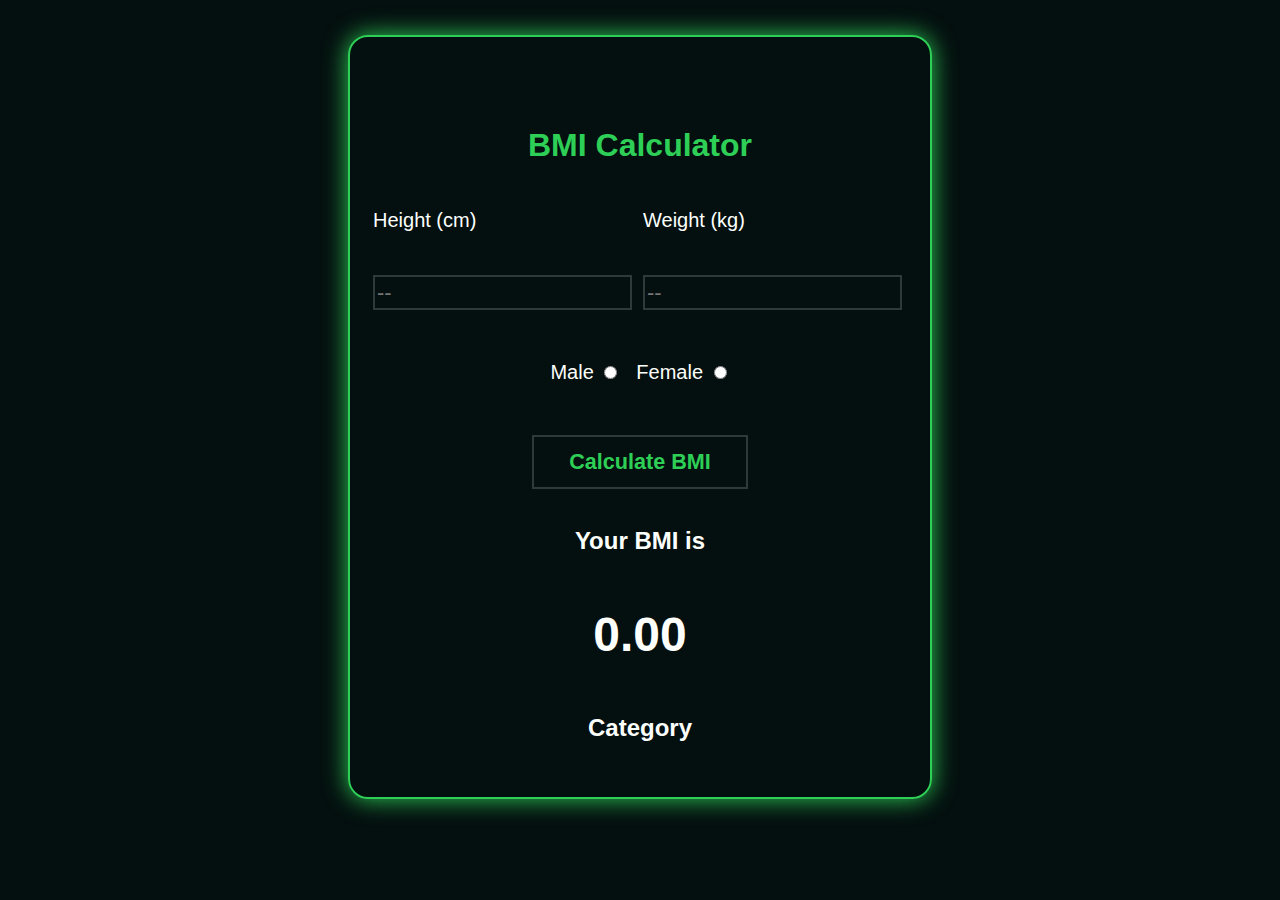
<file: BMI Calculator/index.html>
<!DOCTYPE html>
<html lang="en">
<head>
    <meta charset="UTF-8">
    <meta name="viewport" content="width=device-width, initial-scale=1.0">
    <script src="https://cdn.jsdelivr.net/npm/@popperjs/core@2.11.8/dist/umd/popper.min.js" integrity="sha384-I7E8VVD/ismYTF4hNIPjVp/Zjvgyol6VFvRkX/vR+Vc4jQkC+hVqc2pM8ODewa9r" crossorigin="anonymous"></script>
    <script src="https://cdn.jsdelivr.net/npm/bootstrap@5.3.3/dist/js/bootstrap.min.js" integrity="sha384-0pUGZvbkm6XF6gxjEnlmuGrJXVbNuzT9qBBavbLwCsOGabYfZo0T0to5eqruptLy" crossorigin="anonymous"></script>
    <link rel="stylesheet" href="style.css">
    <title>BMI Calculator</title>
</head>
<body>
    <div class="show_bmi glow">
        <h1 class="header">BMI Calculator</h1>
        <form name="bmi_form" id="bmi_form" class="bmi_form" action="">
            <div class="bmi_1">
                <div>
                    <label for="height">Height (cm)</label><br>
                    <input type="number" name="height" placeholder="--" id="height" required>
                </div>
                <div>
                    <label for="weight">Weight (kg)</label><br>
                    <input type="number" name="weight" placeholder="--" step=".1" id="weight" required>
                </div>
            </div>
    
            <div class="bmi_2">
                <div>
                    <label for="male">Male</label>
                    <input type="radio" name="gender" value="male" id="male" required>
                </div>
                <div>
                    <label for="female">Female</label>
                    <input type="radio" name="gender" value="female" id="female" required>
                </div>
            </div>
            <div class="bmi_3">
                <input type="submit" value="Calculate BMI">
            </div>
        </form>
        
        <div class="bmi_output">
            <div class="bmi_op_1">
                <h2>Your BMI is</h2>
                <h1 id="bmi_value"></h1>
            </div>
            <div class="bmi_op_2">
                <h2 id="bmi_range">Category</h2>
            </div>
        </div>
    </div>

    <script src="script.js"></script>
</body>
</html>
</file>
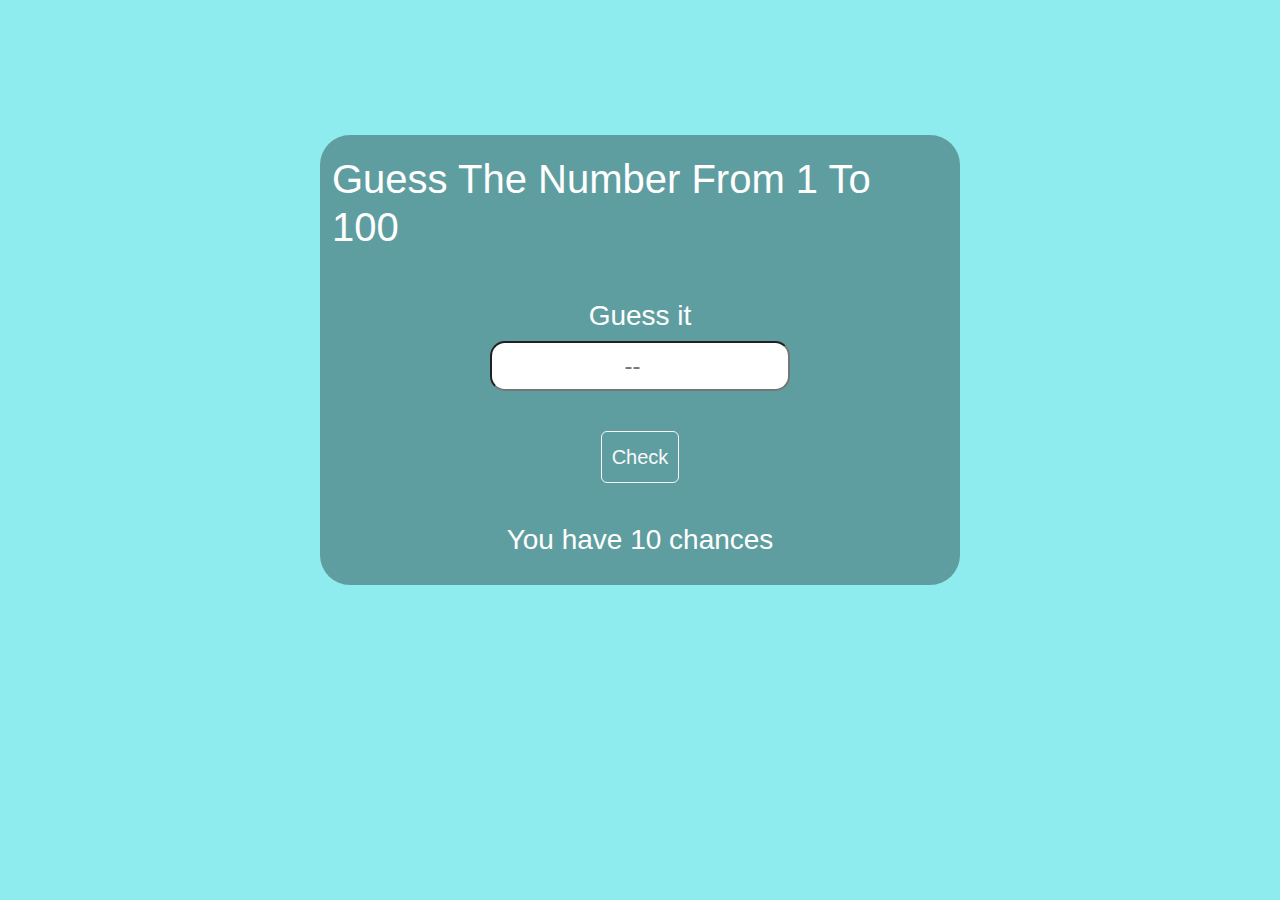
<file: Guess the Number Game/index.html>
<!DOCTYPE html>
<html lang="en">
<head>
    <meta charset="UTF-8">
    <meta name="viewport" content="width=device-width, initial-scale=1.0">
    <link href="https://cdn.jsdelivr.net/npm/bootstrap@5.3.3/dist/css/bootstrap.min.css" rel="stylesheet" integrity="sha384-QWTKZyjpPEjISv5WaRU9OFeRpok6YctnYmDr5pNlyT2bRjXh0JMhjY6hW+ALEwIH" crossorigin="anonymous">
    <script src="https://cdn.jsdelivr.net/npm/bootstrap@5.3.3/dist/js/bootstrap.bundle.min.js" integrity="sha384-YvpcrYf0tY3lHB60NNkmXc5s9fDVZLESaAA55NDzOxhy9GkcIdslK1eN7N6jIeHz" crossorigin="anonymous"></script>
    <link rel="stylesheet" href="style.css">
    <title>Number Guesser</title>
</head>
<body>
    <div class="container">
        <h1>Guess The Number From 1 To 100</h1>
        <form id="num_form">
            <h3 id="hint">Guess it</h3>
            <input type="number" name="num" id="num" min="1" max="100" placeholder="--"> 
        </form>
        <button class="btn btn-outline-light" onclick="check()" id="check">Check</button>
        <h3 id="chances">You have 10 chances</h3>
    </div>
    <script src="script.js"></script>
</body>
</html>
</file>
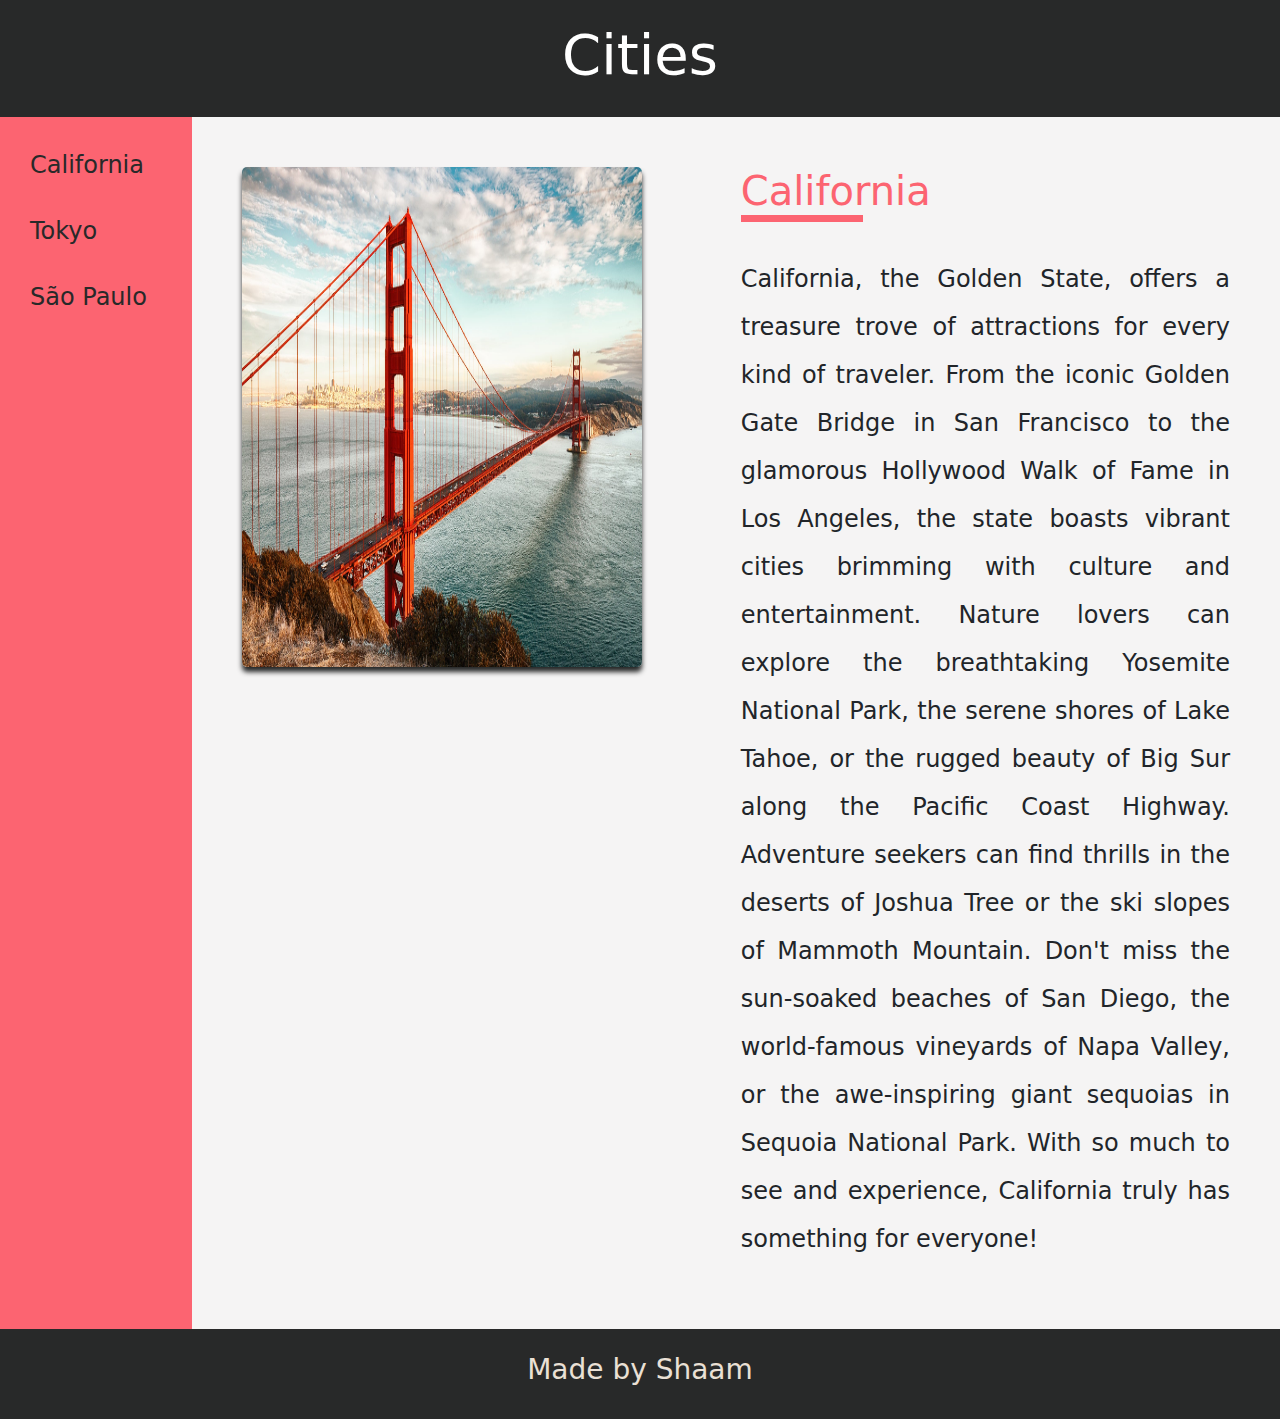
<file: responsive web layout project/index.html>
<!DOCTYPE html>
<html lang="en">
<head>
    <meta charset="UTF-8">
    <meta name="viewport" content="width=device-width, initial-scale=1.0">
    <link href="https://cdn.jsdelivr.net/npm/bootstrap@5.3.3/dist/css/bootstrap.min.css" rel="stylesheet" integrity="sha384-QWTKZyjpPEjISv5WaRU9OFeRpok6YctnYmDr5pNlyT2bRjXh0JMhjY6hW+ALEwIH" crossorigin="anonymous">
    <script src="https://cdn.jsdelivr.net/npm/bootstrap@5.3.3/dist/js/bootstrap.bundle.min.js" integrity="sha384-YvpcrYf0tY3lHB60NNkmXc5s9fDVZLESaAA55NDzOxhy9GkcIdslK1eN7N6jIeHz" crossorigin="anonymous"></script>
    <link rel="stylesheet" href="style.css">
    <title>Travel Site</title>
</head>
<body>
    <div id="main">
        <div id="navbar">
            <h1>Cities</h1>
        </div>
        <div id="merge">
            <div id="sidebar">
                <ul>
                    <li><a href="./index.html">California</a></li>
                    <li><a href="./tokyo.html">Tokyo</a></li>
                    <li><a href="./brazil.html">São Paulo</a></li>
                </ul>
            </div>
            <div id="content">
                <div class="merge-content">
                    <img src="./golden-gate.jpg" alt="pic of golden gate bridge">
                    <div>
                        <h1>California</h1>
                        <p>
                            California, the Golden State, offers a treasure trove of attractions for every kind of traveler. From the iconic Golden Gate Bridge in San Francisco to the glamorous Hollywood Walk of Fame in Los Angeles, the state boasts vibrant cities brimming with culture and entertainment. Nature lovers can explore the breathtaking Yosemite National Park, the serene shores of Lake Tahoe, or the rugged beauty of Big Sur along the Pacific Coast Highway. Adventure seekers can find thrills in the deserts of Joshua Tree or the ski slopes of Mammoth Mountain. Don't miss the sun-soaked beaches of San Diego, the world-famous vineyards of Napa Valley, or the awe-inspiring giant sequoias in Sequoia National Park. With so much to see and experience, California truly has something for everyone!
                        </p>
                    </div>
                </div>
            </div>
        </div>
        <div id="footer">
            <h1>Made by Shaam</h1>
        </div>
    </div>
</body>
</html>
</file>
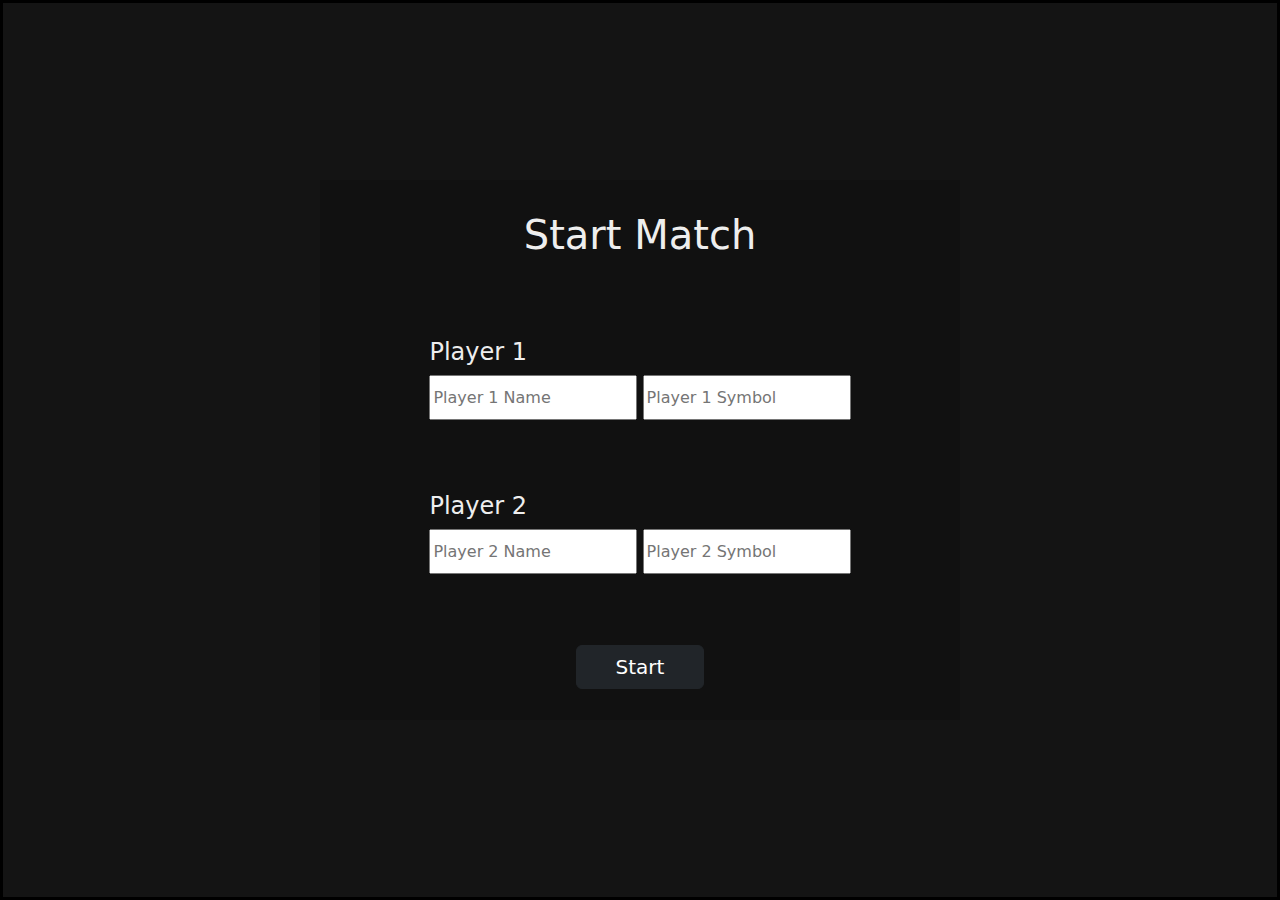
<file: Tic Tac Toe/index.html>
<!DOCTYPE html>
<html lang="en">

<head>
    <meta charset="UTF-8">
    <meta name="viewport" content="width=device-width, initial-scale=1.0">
    <link href="https://cdn.jsdelivr.net/npm/bootstrap@5.3.3/dist/css/bootstrap.min.css" rel="stylesheet"
        integrity="sha384-QWTKZyjpPEjISv5WaRU9OFeRpok6YctnYmDr5pNlyT2bRjXh0JMhjY6hW+ALEwIH" crossorigin="anonymous">
    <script src="https://cdn.jsdelivr.net/npm/bootstrap@5.3.3/dist/js/bootstrap.bundle.min.js"
        integrity="sha384-YvpcrYf0tY3lHB60NNkmXc5s9fDVZLESaAA55NDzOxhy9GkcIdslK1eN7N6jIeHz"
        crossorigin="anonymous"></script>
    <link rel="stylesheet" href="style.css">
    <title>Tic-Tac-Toe</title>
</head>

<body>
    <dialog id="init_dialog" open>
        <form id="init_form" method="dialog">
            <h1>Start Match</h1>
            <div class="dg_1">
                <h4>Player 1</h4>
                <input type="text" name="username" id="user1" placeholder="Player 1 Name" required>
                <input type="text" name="symbol" id="symbol1" placeholder="Player 1 Symbol" required>
            </div>
            <div class="dg_2">
                <h4>Player 2</h4>
                <input type="text" name="username" id="user2" placeholder="Player 2 Name" required>
                <input type="text" name="symbol" id="symbol2" placeholder="Player 2 Symbol" required>
            </div>
            <button id="close_dig" class="btn btn-dark">Start</button>
        </form>
    </dialog>

    <div class="merge">
        <div class="main">
            <div class="header">
                <div class="head_join">
                        <h1 id="heading">Tic Tac Toe</h1>
                        <h3 id="turn">--</h3>
                </div>
            </div>
            <div id="board" draggable="false">
            </div>

            <div class="bottom">
                <h3 id="win_message">--</h3>
            </div>
        </div>
        <div id="score" class="score">
            <div id="score_sheet">
            </div>
            <div id="div_btn">
                
            </div>
        </div>
    </div>


    <script src="./script.js"></script>
</body>

</html>
</file>
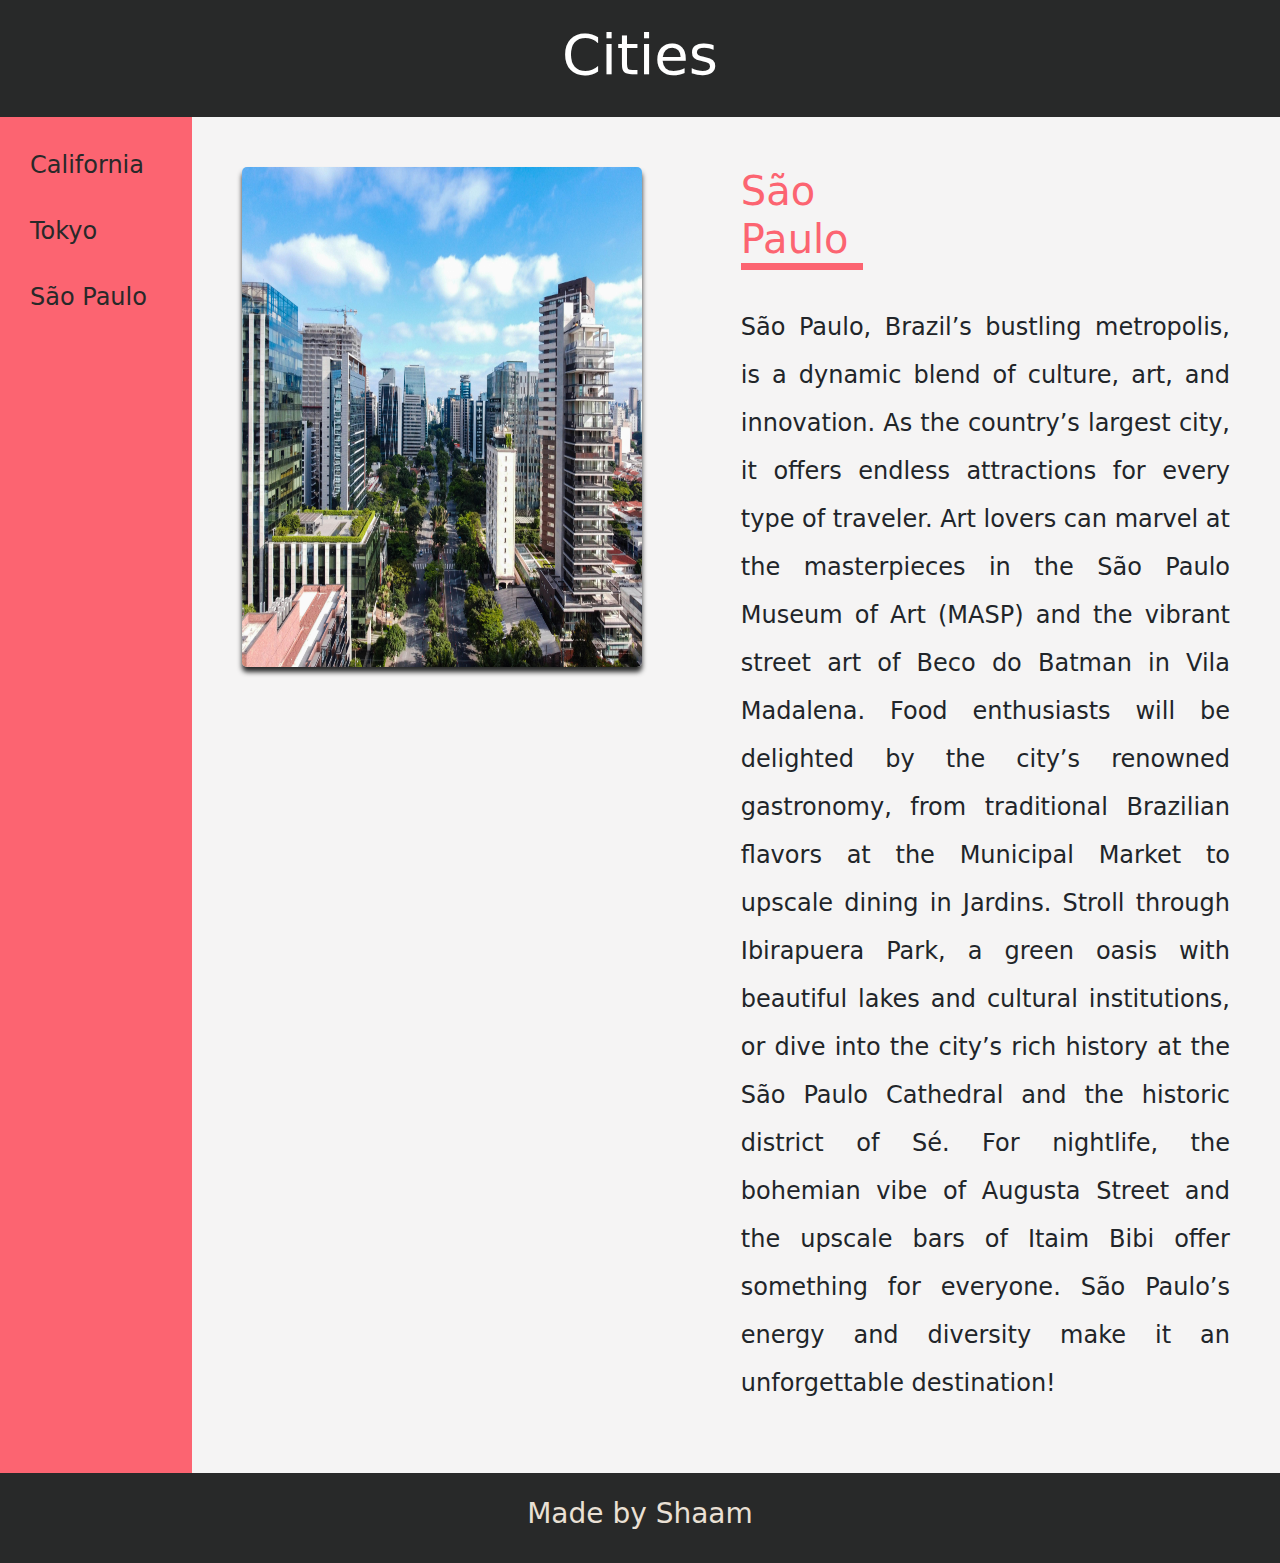
<file: responsive web layout project/brazil.html>
<!DOCTYPE html>
<html lang="en">
<head>
    <meta charset="UTF-8">
    <meta name="viewport" content="width=device-width, initial-scale=1.0">
    <link href="https://cdn.jsdelivr.net/npm/bootstrap@5.3.3/dist/css/bootstrap.min.css" rel="stylesheet" integrity="sha384-QWTKZyjpPEjISv5WaRU9OFeRpok6YctnYmDr5pNlyT2bRjXh0JMhjY6hW+ALEwIH" crossorigin="anonymous">
    <script src="https://cdn.jsdelivr.net/npm/bootstrap@5.3.3/dist/js/bootstrap.bundle.min.js" integrity="sha384-YvpcrYf0tY3lHB60NNkmXc5s9fDVZLESaAA55NDzOxhy9GkcIdslK1eN7N6jIeHz" crossorigin="anonymous"></script>
    <link rel="stylesheet" href="style.css">
    <title>Travel Site</title>
</head>
<body>
    <div id="main">
        <div id="navbar">
            <h1>Cities</h1>
        </div>
        <div id="merge">
            <div id="sidebar">
                <ul>
                    <li><a href="./index.html">California</a></li>
                    <li><a href="./tokyo.html">Tokyo</a></li>
                    <li><a href="./brazil.html">São Paulo</a></li>
                </ul>
            </div>
            <div id="content">
                <div class="merge-content">
                    <img src="./sao-paola.jpg" alt="A picture of Sao Paulo's Metropolian">
                    <div>
                        <h1>São Paulo</h1>
                        <p>
                            São Paulo, Brazil’s bustling metropolis, is a dynamic blend of culture, art, and innovation. As the country’s largest city, it offers endless attractions for every type of traveler. Art lovers can marvel at the masterpieces in the São Paulo Museum of Art (MASP) and the vibrant street art of Beco do Batman in Vila Madalena. Food enthusiasts will be delighted by the city’s renowned gastronomy, from traditional Brazilian flavors at the Municipal Market to upscale dining in Jardins. Stroll through Ibirapuera Park, a green oasis with beautiful lakes and cultural institutions, or dive into the city’s rich history at the São Paulo Cathedral and the historic district of Sé. For nightlife, the bohemian vibe of Augusta Street and the upscale bars of Itaim Bibi offer something for everyone. São Paulo’s energy and diversity make it an unforgettable destination!
                        </p>
                    </div>
                </div>
            </div>
        </div>
        <div id="footer">
            <h1>Made by Shaam</h1>
        </div>
    </div>
</body>
</html>
</file>
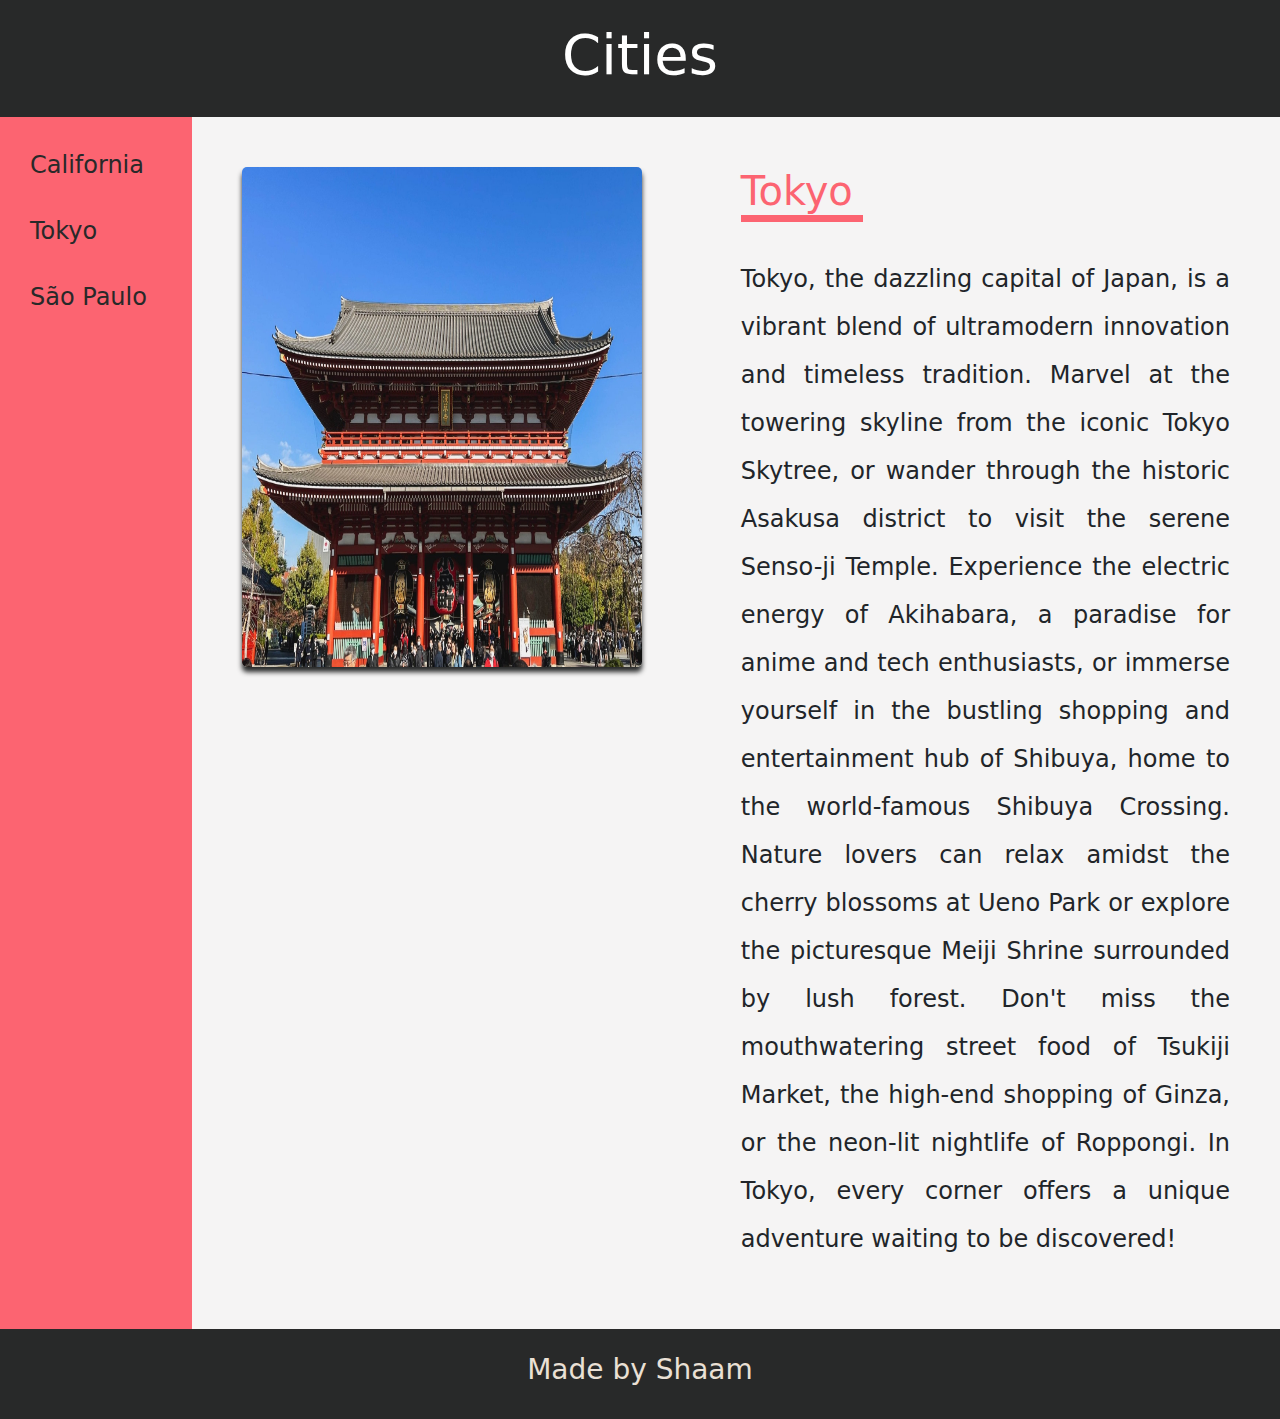
<file: responsive web layout project/tokyo.html>
<!DOCTYPE html>
<html lang="en">
<head>
    <meta charset="UTF-8">
    <meta name="viewport" content="width=device-width, initial-scale=1.0">
    <link href="https://cdn.jsdelivr.net/npm/bootstrap@5.3.3/dist/css/bootstrap.min.css" rel="stylesheet" integrity="sha384-QWTKZyjpPEjISv5WaRU9OFeRpok6YctnYmDr5pNlyT2bRjXh0JMhjY6hW+ALEwIH" crossorigin="anonymous">
    <script src="https://cdn.jsdelivr.net/npm/bootstrap@5.3.3/dist/js/bootstrap.bundle.min.js" integrity="sha384-YvpcrYf0tY3lHB60NNkmXc5s9fDVZLESaAA55NDzOxhy9GkcIdslK1eN7N6jIeHz" crossorigin="anonymous"></script>
    <link rel="stylesheet" href="style.css">
    <title>Travel Site</title>
</head>
<body>
    <div id="main">
        <div id="navbar">
            <h1>Cities</h1>
        </div>
        <div id="merge">
            <div id="sidebar">
                <ul>
                    <li><a href="./index.html">California</a></li>
                    <li><a href="./tokyo.html">Tokyo</a></li>
                    <li><a href="./brazil.html">São Paulo</a></li>
                </ul>
            </div>
            <div id="content">
                <div class="merge-content">
                    <img src="./senso.jpg" alt="a picture of the Senso-ji Temple">
                    <div>
                        <h1>Tokyo</h1>
                        <p>
                            Tokyo, the dazzling capital of Japan, is a vibrant blend of ultramodern innovation and timeless tradition. Marvel at the towering skyline from the iconic Tokyo Skytree, or wander through the historic Asakusa district to visit the serene Senso-ji Temple. Experience the electric energy of Akihabara, a paradise for anime and tech enthusiasts, or immerse yourself in the bustling shopping and entertainment hub of Shibuya, home to the world-famous Shibuya Crossing. Nature lovers can relax amidst the cherry blossoms at Ueno Park or explore the picturesque Meiji Shrine surrounded by lush forest. Don't miss the mouthwatering street food of Tsukiji Market, the high-end shopping of Ginza, or the neon-lit nightlife of Roppongi. In Tokyo, every corner offers a unique adventure waiting to be discovered!
                        </p>
                    </div>
                </div>
            </div>
        </div>
        <div id="footer">
            <h1>Made by Shaam</h1>
        </div>
    </div>
</body>
</html>
</file>
<file: BMI Calculator/style.css>
body {
    display: grid;
    place-content: center;
    background-color: #040F0F;
}

.show_bmi {
    height:80vh;
    width: 60vh;
    display: grid;
    grid-template-rows: 15vh 15vh 10vh 10vh 20vh 10vh;
    padding: 20px;
    margin-top: 3vh;
    border-radius: 20px;
    font-family: 'Lucida Sans', 'Lucida Sans Regular', 'Lucida Grande', 'Lucida Sans Unicode', Geneva, Verdana, sans-serif;
    border: 2px solid #2ecf56;
}

.glow {
    box-shadow: 0 0 25px #2ecf56;
   }

.header {
    display: flex;
    justify-content: center;
    align-items: center;
    height: 15vh;
    color: #2ecf56;
}

.bmi_form {
    height:50vh;
    color: #FCFFFC
}

.bmi_1 {
    display: flex;
    justify-content: center;
    height: 15vh;
    align-items: center;
    font-size: 1.25em;
}

.bmi_1 div {
    width: 95%;
    height: 75%;
    margin: 3px;
    display: flex;
    flex-direction: column;
    gap: 10px;
}


.bmi_1 div input {
    height: 50%;
    width: 95%;
    background-color: #040F0F;
    color: #2ecf56;
    font-size: 1.1em;
    border: 2px solid #2D3A3A;
}

.bmi_1 div input:focus {
    outline: none;
}

.bmi_2 {
    display: flex;
    width: 100%;
    font-size: 1.25em;
    height: 10vh;
    justify-content: center;
    align-items: center;
    gap: 1rem;
}

.bmi_3 {
    height: 10vh;
    width: 100%;
    display: flex;
    justify-content: center;
    place-items: center;
}

.bmi_3 input {
    background-color: #040F0F;
    color: #2ecf56;
    border: 2px solid #2D3A3A;
    font-weight: 700;
    width: 40%;
    height: 60%;
    font-size: 1.35em;
    transition: all 0.2s;
}

.bmi_3 input:hover { 
    color: #FCFFFC;
    background-color: #2ecf56;
    cursor: pointer;
}

.bmi_3 input:active {
    background-color: #248232;
}

.bmi_output {
    grid-row: 5 / 7;
    color: #FCFFFC;
    text-align: center;
}

.bmi_op_1 {
    display: flex;
    flex-direction: column;
}

.bmi_op_1 h1 {
    font-size: 3em;
}

.bmi_op_2 {
    display: flex;
    justify-content: center;
    align-items: center;
}

@media only screen and (max-width: 600px) {
    .show_bmi {
        width: 90vw;
    }

    .container h1 {
        font-size: 1.5em;
    }
}
</file>
<file: Guess the Number Game/style.css>
body {
    display: grid;
    place-content: center;
    height: 80vh;
    background-color: #8eebee;
}

.container {
    width: 50vw;
    height: 50vh;
    border-radius: 30px;
    background-color: cadetblue;
    display: grid;
    place-items: center;
    color:white;
    font-family: 'Lucida Sans', 'Lucida Sans Regular', 'Lucida Grande', 'Lucida Sans Unicode', Geneva, Verdana, sans-serif;
}

#num_form {
    display: grid;
    place-items: center;
}

#hint {
    font-size: 1.75em;
}

#num_form input {
    height: 50px;
    width: 300px;
    border-radius: 15px;
    font-size: 1.5em;
    text-align: center;
}

#check {
    padding: 10px;
    font-size: 1.25em;
}

@media only screen and (max-width: 1100px) {
    .container {
        width: 100vw;
    }

    .container h1 {
        font-size: 1.5em;
    }
}
</file>
<file: responsive web layout project/style.css>
#main {
    width: 100vw;
    height: 100vh;
    display: grid;
    grid-template-columns: 10vw auto 10vw;
    grid-template-rows: 13vh auto 13vh 10vh;
}

#navbar {
    grid-column: 1 / -1;
    background-color: #282929;
    display: flex;
    justify-content: center;
    align-items: center;
}

#navbar {
    text-align: center;
    font-size: 1.75em;
    color: rgb(255, 255, 255);
}

#navbar h1 {
    font-size: 2em;
}

#merge {
    grid-area: 2 / 1 / 4 / 4;
    display: grid;
    grid-template-columns: 15vw auto;
}

#sidebar {
    background-color:#FC6471;
    display: flex;
}

#sidebar ul {
    display: flex;
    flex-direction: column;
    font-size: 1.5em;
    padding: 30px;
    gap: 30px;
    list-style-type: none;
}

#sidebar li {

}

#sidebar li a {
    text-decoration: none;
    color: #282929;
}


#sidebar li:hover {
    text-decoration: underline;
    text-decoration-color: #282929;
    text-decoration-thickness: 3px;
    font-weight: 600;
}

#content h1 {
    border-bottom: 7px solid;
    color: #FC6471;
    width: 25%;
}

#content {
    display: flex;
    align-items: center;
    padding: 50px;
    background-color: #f5f4f4;
    font-size: 1.5em;
}

.merge-content {
    display: flex;
    gap: 10%;
}

.merge-content img {
    width: 400px;
    max-height: 500px;
    border-radius: 5px;
    box-shadow: 0 5px 5px #282929;
}

#content p {
    line-height: 2;
    padding-top:25px;
    text-align: justify;
}

#footer {
    background-color: #282929;
    grid-column: 1 / 5;
    display: flex;
    justify-content: center;
    align-items: center;
}

#footer h1 {
    font-size: 1.75em;
    color: #EAE0D5;
}


@media only screen and (max-width: 1100px) {

    #merge {
      display: flex;
      flex-direction: column;
    }

    #sidebar {
        padding-top: 20px;
    }

    #navbar {
        text-align: center;
        font-size: 1.5em;
    }

    .merge-content {
        flex-direction: column;
        align-items: center;
        gap: 0;
    }

    #content h1 {
        width: 100%;
    }

    .merge-content img {
        width: 95%;
        height: auto;
        margin: 50px;
    }
    
    .merge-content h1 {
        font-size: 2em;
    }

    #content {
        font-size: 1.25em;
        padding: 20px;
    }

  }
</file>
<file: Tic Tac Toe/style.css>
body {
    display: grid;
    height: 100vh;
    width: 100vw;
    place-content: center;
    background-color: #111111;
    color: #eeeeee;
}

#init_dialog {
    display: grid;
    place-items: center;
    height: 100vh;
    width: 100vw;
    background-color: rgba(26, 26, 26, 0.432);
}

#init_dialog.hide {
    display: none;
}

#init_form {
    background-color: #111111;
    color: #eeeeee;
    height: 60vh;
    width: 50vw;
    display: grid;
    grid-template-rows: auto auto auto;
    gap: 10px;
    place-items: center;
}

#init_form input {
    height: 5vh;
}

.header {
    margin-bottom: 15px;
}

#close_dig {
    width: 10vw;
    font-size: 1.25em;
}
.merge {
    display: flex;
    column-gap: 1vw;
}

.main {
    display: grid;
    place-items: center;
    text-align: center;
}

#div_btn {
    display: flex;
    gap: 10px;
}

.score {
    border: 2px solid #eeeeee;
    border-radius: 7px;
    display: flex;
    flex-direction: column;
    gap:15px;
    height:fit-content;
    padding: 30px;
    min-width: 15vw;
}

.removeBod {
    border: none;
}


#board {
    width: 45vw;
    height: 75vh;
    display: grid;
    grid-template-columns: 15vw 15vw 15vw;
    grid-template-rows: 25vh 25vh 25vh;
    /* box-shadow: inset 0 0 50px #8ea9f4; */
}

.box {
    /* background-color: bisque; */
    border: 1px solid #d4d4d4;
    border-radius: 7px;
    display: flex;
    justify-content: center;
    align-items: center;
    font-size: 3em;
    cursor: pointer;
}

.box.p1 {
    box-shadow: inset 0 0 50px #5784ff;
}

.box.p2 {
    box-shadow: inset 0 0 50px rgb(247, 54, 54);
}


.box.taken {
    pointer-events: none;
}

.bottom {
    margin-top: 15px;
}

@media only screen and (max-width: 900px) {
    #init_form {
        height: 60vh;
        width: 100%;
        display: flex;
        flex-direction: column;
        align-items: center;
        justify-content: center;
    }

    #init_form input {
        width: 90%;
    }

    .dg_1 {
        display: flex;
        flex-direction: column;
        align-items: center;
        width: 100%;
    }

    .dg_2 {
        display: flex;
        flex-direction: column;
        align-items: center;
        width: 100%;
    }

    #close_dig {
        font-size: 1em;
        width: 90%;
    }

    .merge {
        flex-direction: column-reverse;
        row-gap: 2rem;
    }
    #board {
        width: 90vw;
        height: 45vh;
        grid-template-columns: 30vw 30vw 30vw;
        grid-template-rows: 15vh 15vh 15vh;
    }

    .box.p1 {
        box-shadow: inset 0 0 25px #5784ff;
    }
    
    .box.p2 {
        box-shadow: inset 0 0 25px rgb(247, 54, 54);
    }
}
</file>
